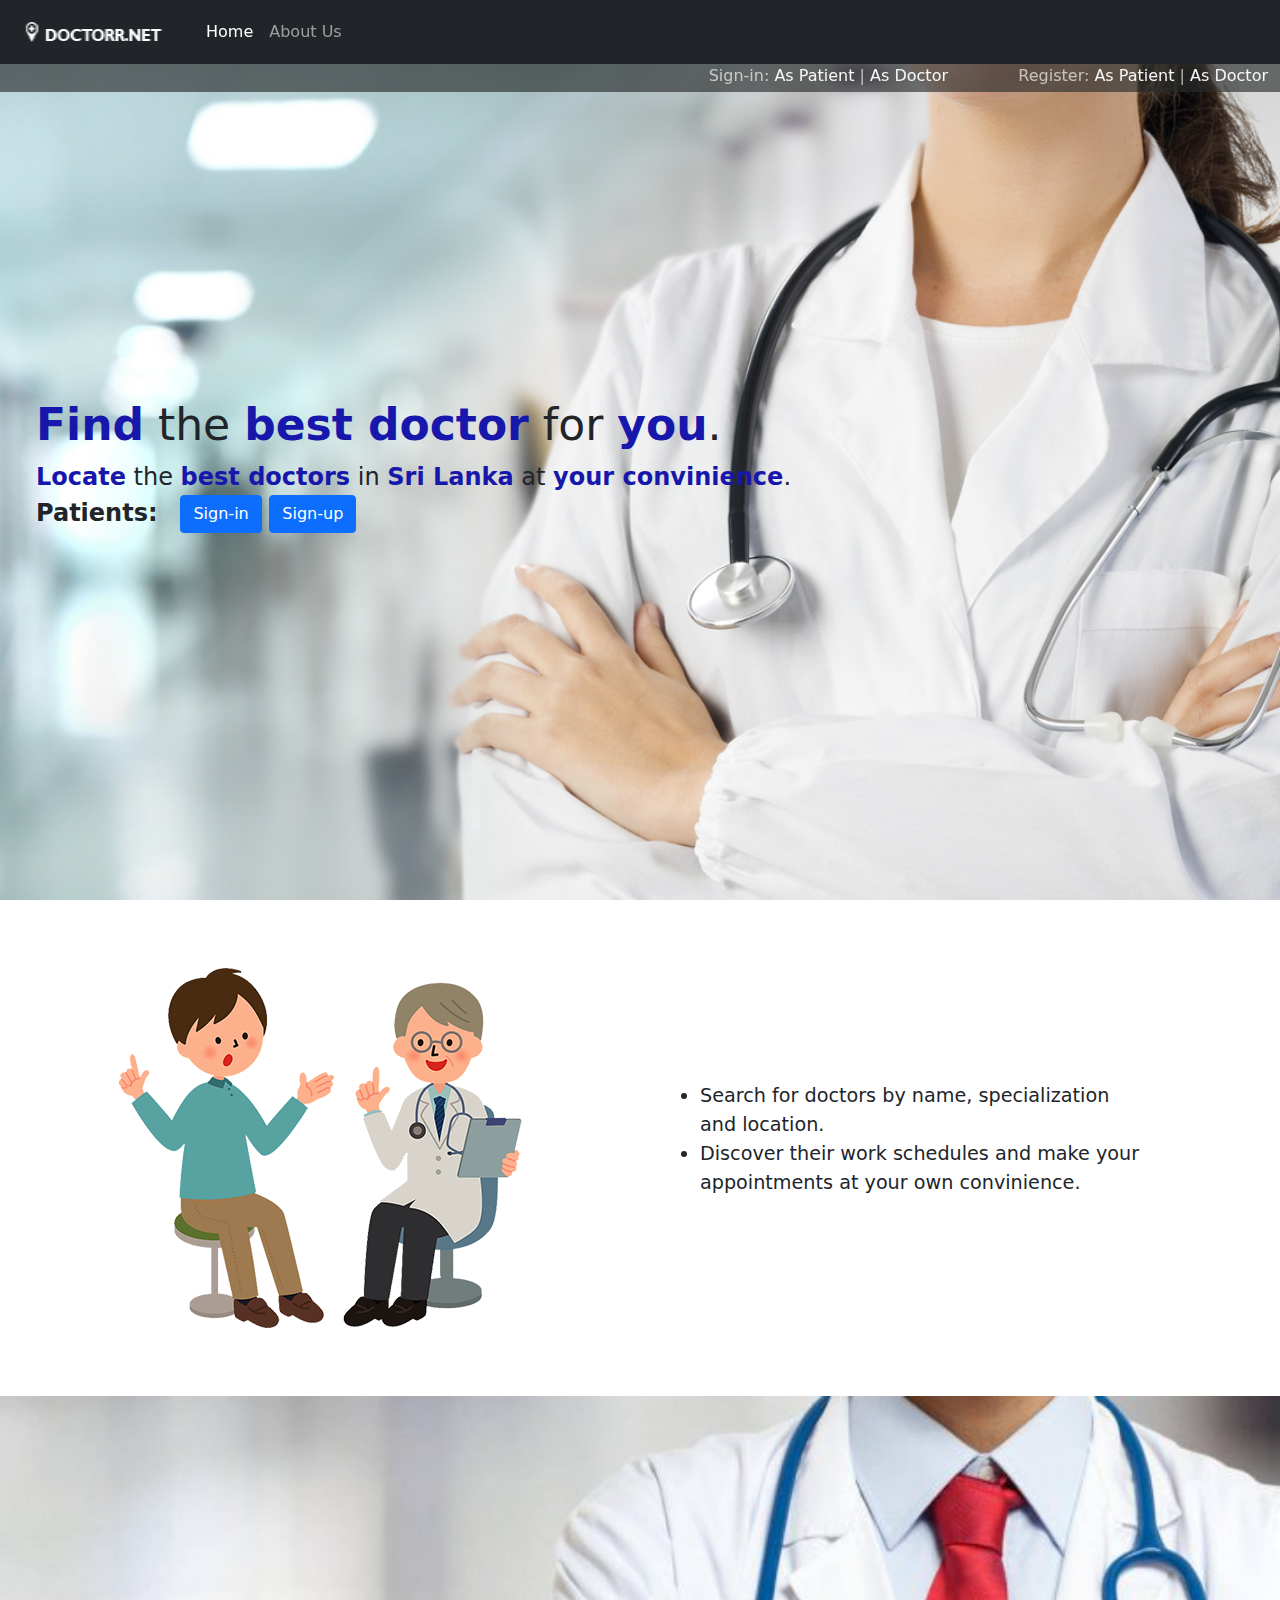
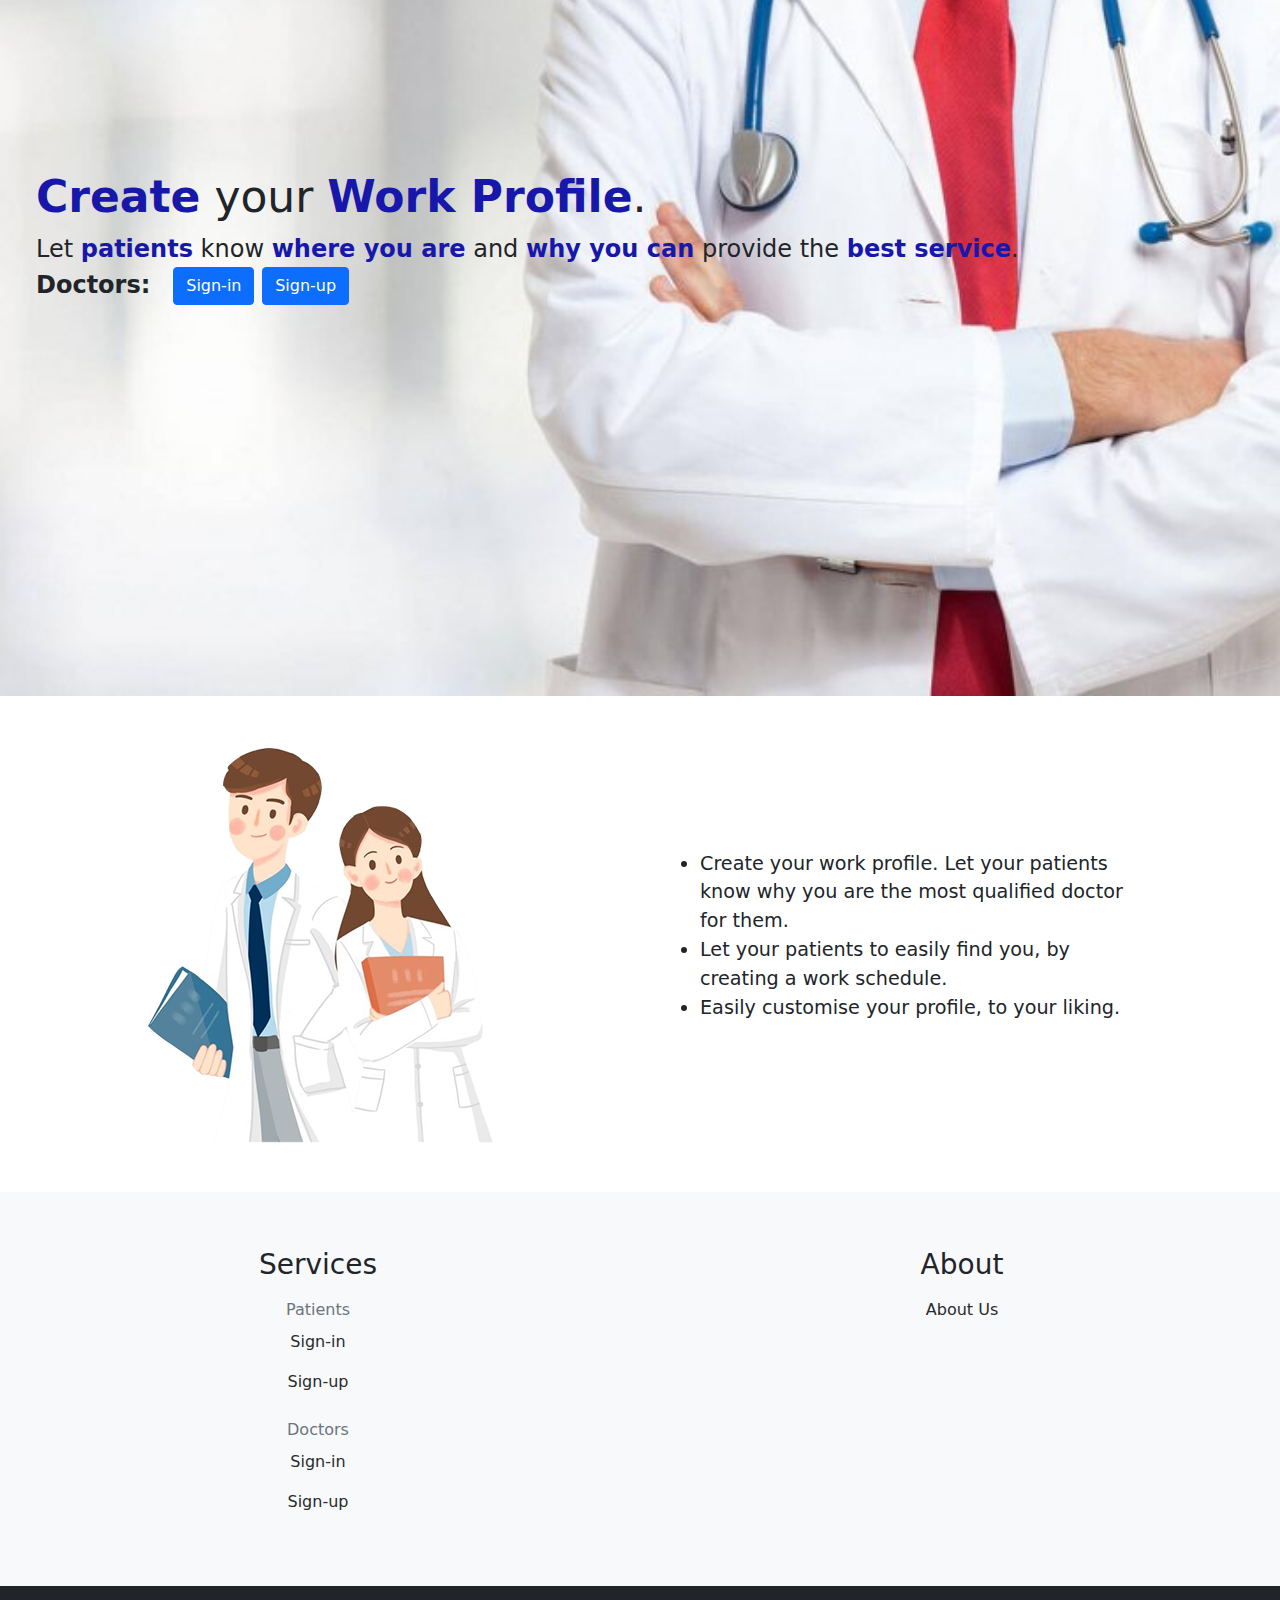
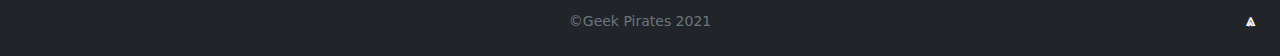
<file: Doctorr/index.html>
<!DOCTYPE html>
<html lang="en"><!-- Webpage language is defined as English -->
    <head>
        <!-- Sets viewport to be resposive to screen size and intial magnification to 100% -->
        <meta name="viewport" content="width=device-width, initial-scale=1.0">
        <!-- Sets encoding to UTF-8 -->
        <meta charset="UTF-8">
        <!-- Sets author of the webpage -->
        <meta name="author" content="IU Ratnayake">
        <!--Sets title of the webpage-->
        <title>Doctorr | Home</title>
        <link rel="stylesheet" type="text/css" href="css/bootstrap.min.css"> <!-- Adds bootstrap CSS to webpage -->
        <script src="js/bootstrap.min.js"></script> <!-- Add Bootstrap scripts to page -->
        <link rel="stylesheet" type="text/css" href="index-styles.css"> <!-- Links custom CSS style sheets to webpage -->
    </head>
    <body>
        <!-- Page Header -->
        <header id="pageHeader">
            <div class="fixed-top"> <!-- Both navigation bars have their positions fixed to the top of page-->
                <!-- First Navigation bar -->
                <nav class="navbar navbar-expand-lg navbar-dark bg-dark">
                    <div class="container-fluid">
                    <a class="navbar-brand" href="index.html"><img src="images/logo.png" class="logo" alt="Doctorr Logo"></a><!-- Adds navigation bar brand -->
                    <button class="navbar-toggler" type="button" data-bs-toggle="collapse" data-bs-target="#navbarSupportedContent" aria-controls="navbarSupportedContent" aria-expanded="false" aria-label="Toggle navigation">
                        <span class="navbar-toggler-icon"></span>
                    </button>
                    <div class="collapse navbar-collapse" id="navbarSupportedContent">
                        <ul class="navbar-nav me-auto mb-2 mb-lg-0">
                        <li class="nav-item">
                            <a class="nav-link active" aria-current="page" href="index.html">Home</a><!-- Styles active link -->
                        </li>
                        <li class="nav-item">
                            <a class="nav-link" href="aboutUs.html">About Us</a><!-- Styles inactive link -->
                        </li>
                        </ul>
                    </div>
                    </div>
                </nav>
                <!-- Second Navigation bar -->
                <!-- Aligns the second/sub navigation bar -->
                <nav class="container-fluid sub-navigation pb-1">
                    <div class="row justify-content-end">
                        <!-- Responsive width adjustment -->
                        <div class="col-xl-3 col-md-4 col-sm-6 col-12">
                            <!-- Links to Patient and Doctor Sign in pages -->
                            <span>Sign-in:</span> <a href="signInPatients.php">As Patient</a> <span>|</span> <a href="signInDoctors.php">As Doctor</a>
                        </div>
                        <!-- Responsive width adjustment -->
                        <div class="col-xl-3 col-md-4 col-sm-6 col-12">
                            <!-- Links to Patient and Doctor Sign up pages -->
                            <span>Register:</span> <a href="signUpPatients.php">As Patient</a> <span>|</span> <a href="signUpDoctors.php">As Doctor</a>
                        </div>
                    </div>
                </nav>
            </div>
        </header>
        <!-- First seciton -->
        <!-- Aligns sector -->
        <section class="container-fluid section-1" id="section1">
            <div class="h-100 d-flex align-items-center pt-5">
                <div class="p-4" id="section1Text"> <!-- text in the first section -->
                    <h1><strong>Find</strong> the <strong>best doctor</strong> for&nbsp;<strong>you</strong>.</h1>
                    <p>
                        <strong>Locate</strong> the <strong>best doctors</strong> in <strong>Sri&nbsp;Lanka</strong> at <strong>your convinience</strong>.<br>
                        <span class="bold">Patients:</span>&nbsp;&nbsp;&nbsp;<a href="signInPatients.php" class="btn btn-primary">Sign-in</a> <a href="signUpPatients.php" class="btn btn-primary">Sign-up</a>
                    </p>
                </div>
            </div>
        </section>
        <!-- Second section -->
        <!-- Aligns sector -->
        <section class="container-fluid section-2 mt-5 mb-5">
            <div class="row h-100 align-items-center">
                <!-- Second section image -->
                <!-- responsive width adjustment -->
                <div class="col-lg-6 col-md-12 col-sm-12 col-12 text-center">
                    <img src="images/temp2.png" class="img-fluid temp-img"> <!-- Adds image -->
                </div>
                <!-- Second section text-->
                <!-- responsive width adjustment -->
                <div class="col-lg-5 col-md-10 col-sm-11 col-11">
                    <div class="section-2-text p-3">
                    <!-- Adds text of sector 2 -->
                    <ul>
                        <li>Search for doctors by name, specialization and location.</li>
                        <li>Discover their work schedules and make your appointments at your own convinience.</li>
                    </ul>
                    </div>
                </div>
            </div>
        </section>
        <!-- Section 3 - Utlizes same styles as section 1 -->
        <!-- Aligns sector -->
        <section class="container-fluid section-3">
            <div class="h-100 d-flex align-items-center">
                <div class="p-4" id="section3Text">
                    <!-- Sector text -->
                    <h1><strong>Create</strong> your <strong>Work Profile</strong>.</h1>
                    <p>
                        Let <strong>patients</strong> know <strong>where you are</strong> and <strong>why you can</strong> provide the <strong>best service</strong>.<br>
                        <span class="bold">Doctors:</span>&nbsp;&nbsp;&nbsp;<a href="signInDoctors.php" class="btn btn-primary">Sign-in</a> <a href="signUpDoctors.php" class="btn btn-primary">Sign-up</a>
                    </p>
                </div>
            </div>
        </section>
        <!-- Section 4 - Utlizes same styles as section 2 -->
        <!-- Aligns sector-->
        <section class="container-fluid section-2 mt-5 mb-5">
            <div class="row h-100 align-items-center">
                <!-- Responsive width adjustment -->
                <div class="col-lg-6 col-md-12 col-sm-12 col-12 text-center">
                    <img src="images/temp1.png" class="img-fluid temp-img"> <!-- Sector image -->
                </div>
                <!-- Responsive width adjustment -->
                <div class="col-lg-5 col-md-10 col-sm-11 col-11">
                    <div class="section-2-text p-3">
                        <!-- sector text -->
                        <ul>
                            <li>Create your work profile. Let your patients know why you are the most qualified doctor for them.</li>
                            <li>Let your patients to easily find you, by creating a work schedule.</li>
                            <li>Easily customise your profile, to your liking.</li>
                        </ul>
                    </div>
                </div>
            </div>
        </section>
        <!-- Site map -->
        <!-- Sector Alignment -->
        <section class="container-fluid bg-light p-2 section-footer">
            <div class="row">
                <!-- responsive width alignment -->
                <div class="col col-md-6 col-12 text-center p-5">
                    <h1>Services</h1>
                    <ul class="list-group">
                        <li class="list-group-item  bg-light text-muted border-0">
                            Patients
                            <ul class="list-group">
                                <li class="list-group-item bg-light border-0"><a href="signInPatients.php">Sign-in</a></li>
                                <li class="list-group-item bg-light border-0"><a href="signUpPatients.php">Sign-up</a></li>
                            </ul>
                        </li>
                        <li class="list-group-item bg-light text-muted border-0">
                            Doctors
                            <ul class="list-group list-group-flush">
                                <li class="list-group-item bg-light border-0"><a href="signInDoctors.php">Sign-in</a></li>
                                <li class="list-group-item bg-light border-0"><a href="signUpDoctors.php">Sign-up</a></li>
                            </ul>
                        </li>
                    </ul>
                </div>
                <!-- responsive width alignment -->
                <div class="col col-md-6 col-12 text-center p-5">
                    <h1>About</h1>
                    <ul class="list-group">
                        <li class="list-group-item  bg-light text-muted border-0"><a href="aboutUs.html">About Us</a></li>
                    </ul>
                </div>
            </div>
        </section>
        <!-- Footer -->
        <!-- aligns footer -->
        <footer class="container-fluid bg-dark">
            <div class="row justify-content-end py-3">
                <div class="col-4 text-center align-self-center">
                    <small class="text-muted">&copy;Geek Pirates 2021</small> <!-- Footer text-->
                </div>
                <div class="col-4 d-flex justify-content-end">
                    <a href="index.html#pageHeader" class="btn btn-dark bold" id="topbtn">&And;</a> <!-- Go to top button -->
                </div>
            </div>
        </footer>
    </body>
</html>
</file>
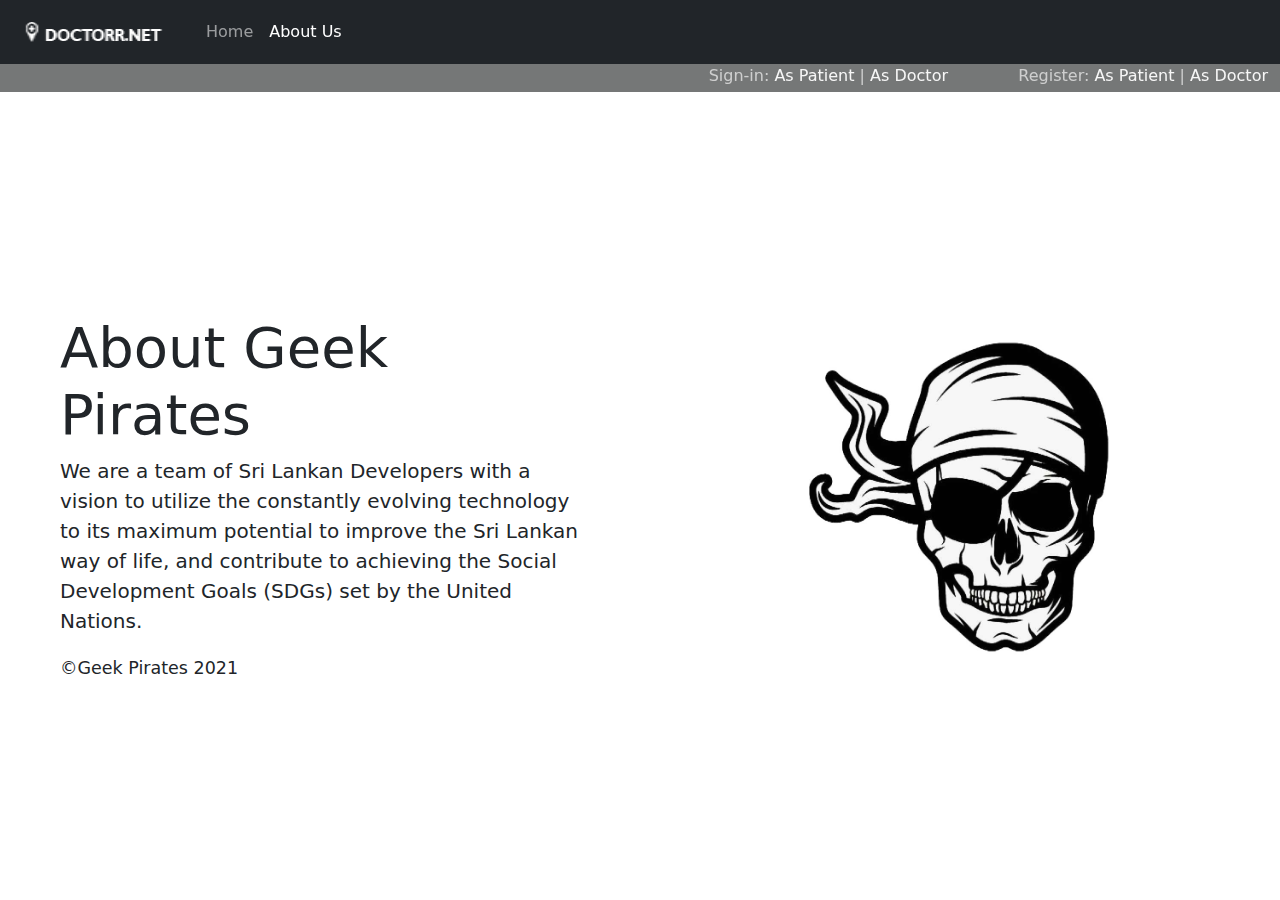
<file: Doctorr/aboutUs.html>
<!DOCTYPE html>
<html>
    <head>
        <meta charset="UTF-8">
        <meta name="viewport" content="width=device-width, initial-scale=1.0">
        <meta name="author" content="Janith Thilanka">
        <title>Doctorr | About Us</title>
        <link rel="stylesheet" type="text/css" href="css/bootstrap.min.css"> <!-- Adds bootstrap CSS to webpage -->
        <script src="js/bootstrap.min.js"></script> <!-- Add Bootstrap scripts to page -->
        <link rel="stylesheet" type="text/css" href="About_Us.css"> <!-- Links custom CSS style sheets to webpage -->
    </head>
    <body>
        <header id="pageHeader">
            <div class="fixed-top"> <!-- Both navigation bars have their positions fixed to the top of page-->
                <!-- First Navigation bar -->
                <nav class="navbar navbar-expand-lg navbar-dark bg-dark">
                    <div class="container-fluid">
                    <a class="navbar-brand" href="index.html"><img src="images/logo.png" class="logo" alt="Doctorr Logo"></a> <!-- Navigation bar brand -->
                    <button class="navbar-toggler" type="button" data-bs-toggle="collapse" data-bs-target="#navbarSupportedContent" aria-controls="navbarSupportedContent" aria-expanded="false" aria-label="Toggle navigation">
                        <span class="navbar-toggler-icon"></span>
                    </button>
                    <div class="collapse navbar-collapse" id="navbarSupportedContent">
                        <ul class="navbar-nav me-auto mb-2 mb-lg-0">
                        <li class="nav-item">
                            <a class="nav-link" aria-current="page" href="index.html">Home</a> <!-- Inactive Navigation bar link -->
                        </li>
                        <li class="nav-item">
                            <a class="nav-link active" href="aboutUs.html">About Us</a> <!-- styles acitve navigation bar link-->
                        </li>
                        </ul>
                    </div>
                    </div>
                </nav>
                <!-- Second Navigation bar -->
                <!-- Aligns sub-navigation bar -->
                <nav class="container-fluid sub-navigation pb-1">
                    <div class="row justify-content-end">
                        <!-- Responsive Horizontal alignment -->
                        <div class="col-xl-3 col-md-4 col-sm-6 col-12">
                            <span>Sign-in:</span> <a href="signInPatients.php">As Patient</a> <span>|</span> <a href="signInDoctors.php">As Doctor</a>
                        </div>
                        <!-- Responsive Horizontal alignment -->
                        <div class="col-xl-3 col-md-4 col-sm-6 col-12">
                            <span>Register:</span> <a href="signUpPatients.php">As Patient</a> <span>|</span> <a href="signUpDoctors.php">As Doctor</a>
                        </div>
                    </div>
                </nav>
            </div>
        </header>
        <!-- Aligns main content of page -->
        <div class="container-fluid">
            <div class="row align-items-center workspace">
                <div class="container-fluid py-5">
                    <div class="row align-items-center">
                        <div class="col">
                            <div class="row mt-5 pt-5 px-5">
                                <div class="col">
                                    <h1 class="display-4">About Geek Pirates</h1> <!-- Heading -->
                                </div>
                            </div>
                            <div class="row px-5">
                                <div class="col">
                                    <!-- About us text -->
                                    <p class="text-justify lead">
                                        We are a team of Sri Lankan Developers with a vision to utilize the constantly evolving 
                                        technology to its maximum potential to improve the <strong>Sri Lankan</strong> way of life,
                                        and contribute to achieving the Social Development Goals (SDGs) set by the United Nations.
                                    </p>
                                    <div class="lead">
                                        <small>&copy;Geek&nbsp;Pirates&nbsp;2021</small>
                                    </div>
                                </div>
                            </div>
                        </div>
                        <!-- Responsive width adjustment -->
                        <div class="col col-lg-6 col-12 text-center mt-5 pt-lg-5">
                            <img src="images/gp_logo.png" class="img-fluid gp-logo"> <!-- image -->
                        </div>
                    </div>
                </div>
            </div>
        </div>
    </body>
</html>
</file>
<file: Doctorr/index-styles.css>
/* Styles to overall web page */
body {
    overflow-x: hidden;
}
.bold {
    font-weight: bold;
}
/*Logo size*/
.logo {
    width: 170px; 
    height: 38px; 
}
/* Styles to second navigation bar */
.sub-navigation{
    text-align: right;
    background-color: #292b2ca4;
}
.sub-navigation a {
    text-decoration: none;
    color: #f7f7f7;
}
.sub-navigation a:hover {
    font-weight: 500;
}
.sub-navigation span{
    color: #f7f7f7b0;
}
/* Style to section 1 */
.section-1 {
    height: 100vh;
    background-image: url(images/Background-1.jpg);
    background-size: cover;
    background-position: top right;
    background-repeat: no-repeat;
}
#section1Text {
    width: 100%;
}
#section1Text h1 {
    font-size: 2.75rem;
}
#section1Text strong {
    color: rgb(23, 23, 172);
}
#section1Text p {
    font-size: 1.5rem;
}
/* Styles to section 3 */
#section3Text {
    width: 100%;
}
#section3Text h1 {
    font-size: 2.75rem;
}
#section3Text strong {
    color: rgb(23, 23, 172);
}
#section3Text p {
    font-size: 1.5rem;
}
.section-3 {
    height: 100vh;
    background-image: url(images/Background-2.jpg);
    background-size: cover;
    background-position: top right;
    background-repeat: no-repeat;
}
/* Styles to section 2 and 4 */
.section-2 {
    height: auto;
}
.section-2-text {
    font-size: 1.2rem;
}
/* Styles to site map */
.section-footer a {
    text-decoration: none;
    color: #292b2c;
}
.section-footer a:hover {
    font-weight: 500;
}
.section-footer h1 {
    font-size: 1.75rem;
}
</file>
<file: Doctorr/About_Us.css>
/* Styles to second navigation bar */
.sub-navigation{
    text-align: right;
    background-color: #292b2ca4;
}
.sub-navigation a {
    text-decoration: none;
    color: #f7f7f7;
}
.sub-navigation a:hover {
    font-weight: 500;
}
.sub-navigation span{
    color: #f7f7f7b0;
}
/*Logo size*/
.logo {
    width: 170px; 
    height: 38px; 
}
/* workspace styles */
.workspace {
    height: 100vh;
}
/* Size of about us image */
.gp-logo{
    height: 350px;
    width: 350px;
}
/* Size of error page image */
.steth-logo{
    height: 400px;
    width: 400px;
}
</file>
